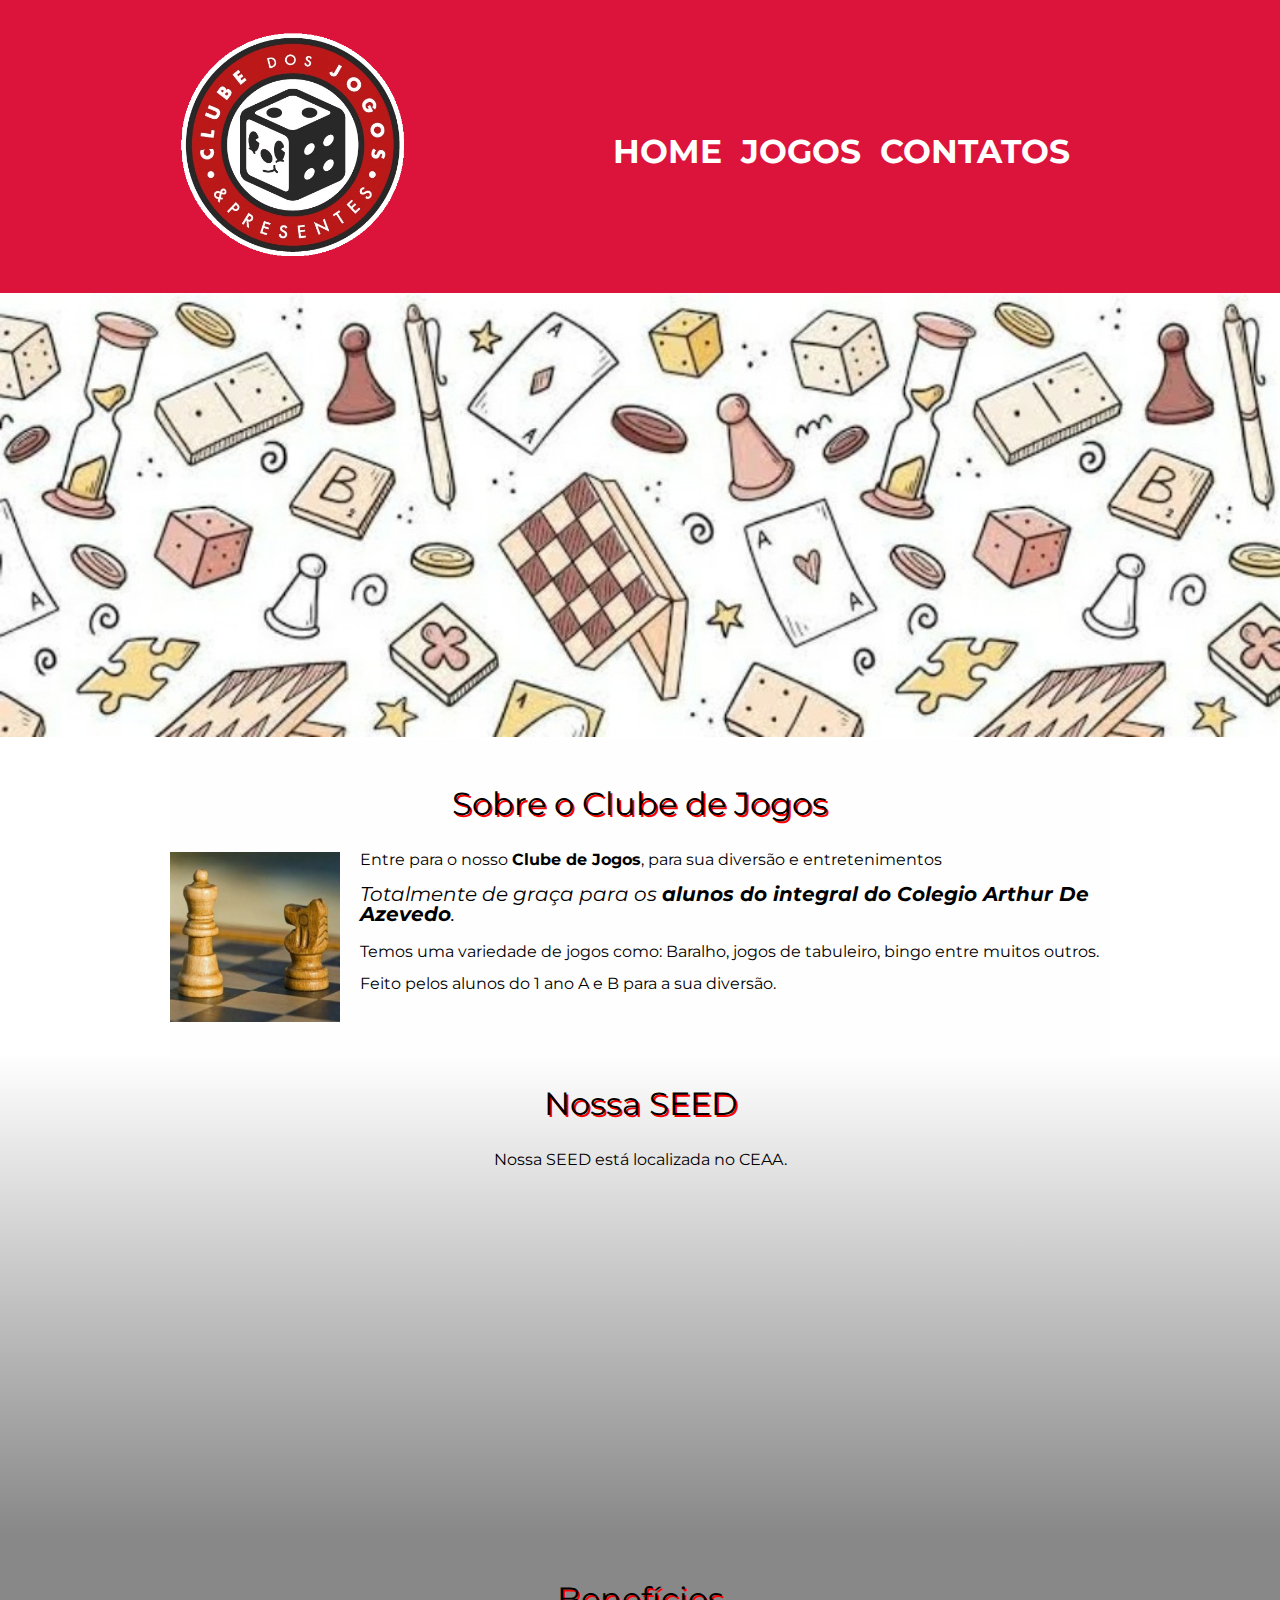
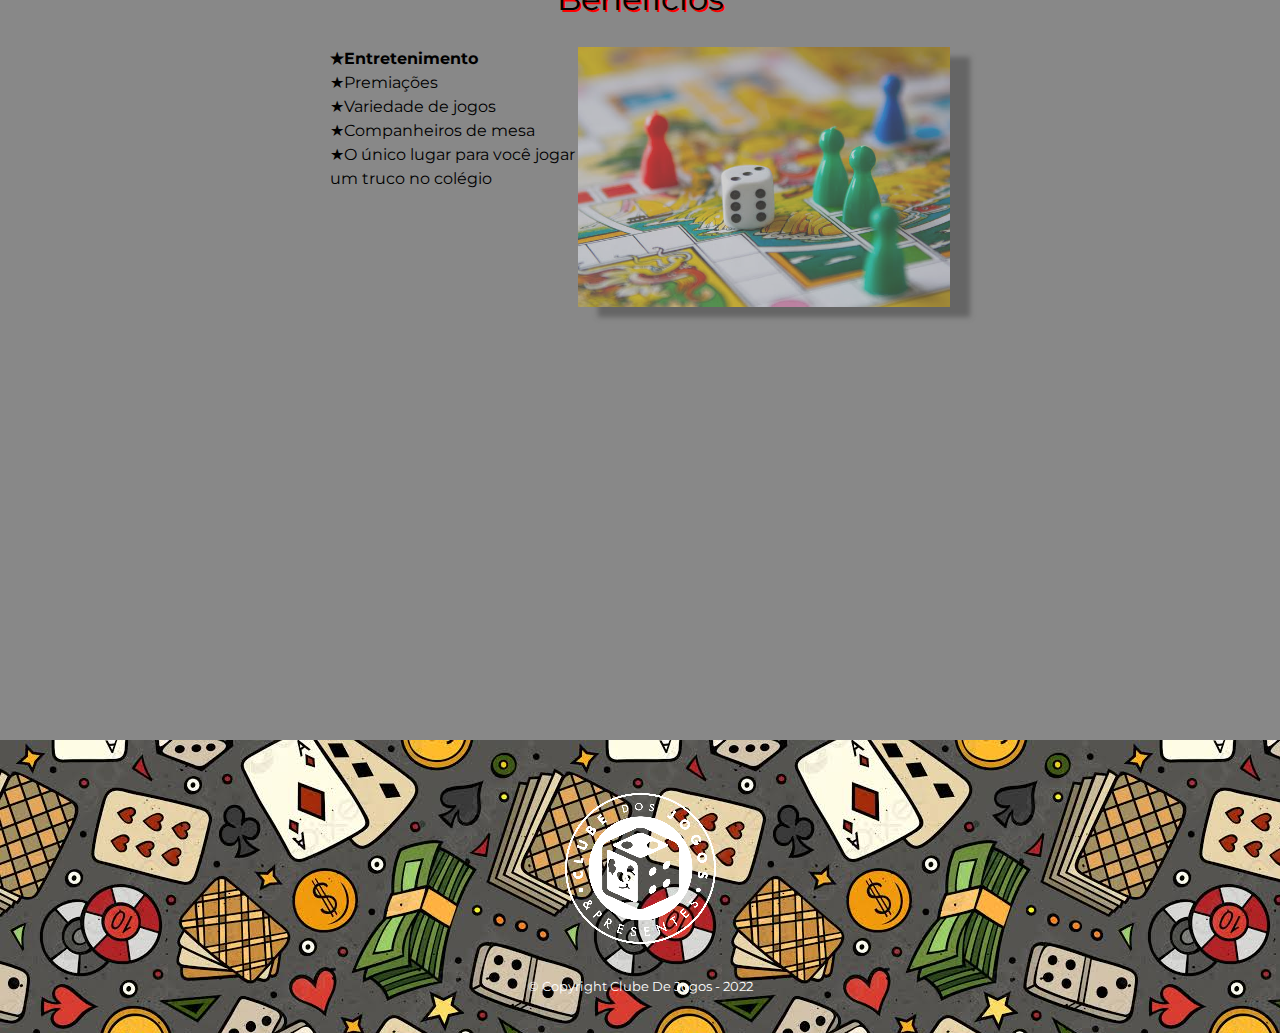
<file: Site/Index.html>
<!DOCTYPE html>
<html>

   <head>
  <meta charset="UTF-8">
  <meta name="viewport" content="width=device-width">
  <title>Clube de Jogos</title>
  <link rel="stylesheet" href="reset.css"> 
  <link rel="stylesheet" href="style.css">
  <link href="https://fonts.googleapis.com/css2?family=Montserrat:wght@200&display=swap" rel="stylesheet">
   </head>

  <body>
    <header>
     <div class="caixa">
      <h1><img src="logo.png"</h1>    
   <nav>
       <ul>
       <li><a href="Index.html">Home</a></li>
       <li><a href="jogos.html">Jogos</a></li>
       <li><a href="contatos.html">Contatos</a></li>
       </ul>
    </nav>
     </div>
     </header>

   <img class="banner" src="banner.jpeg">

     <main>
     <section class="principal">
       <h2 class= "titulo">Sobre o Clube de Jogos</h1>

     <img class="xadrez" src="xadrez.jpeg" alt="peças de xadrez">
       <p>Entre para o nosso <strong>Clube de Jogos</strong>, para sua diversão e entretenimentos</p>

       <p style="font-size: 20px"><em>Totalmente de graça para os <strong>alunos do integral do Colegio Arthur De Azevedo</strong>.</em></p>
  
       <p>Temos uma variedade de jogos como:
  Baralho, jogos de tabuleiro, bingo entre muitos outros.</p>

      <p>Feito pelos alunos do 1 ano A e B para a sua diversão.</p>
     </section>

    <section class="mapa">
     <h3 class="titulo">Nossa SEED</h3>
     <p>Nossa SEED está localizada no CEAA.</p>

     <div class="mapa-conteudo"><iframe src="https://www.google.com/maps/embed?pb=!1m18!1m12!1m3!1d3645.131672731891!2d-51.82519318523843!3d-23.991126983487668!2m3!1f0!2f0!3f0!3m2!1i1024!2i768!4f13.1!3m3!1m2!1s0x94ec5a266330f151%3A0xcb8608794cad3dd6!2sCol%C3%A9gio%20Estadual%20Arthur%20de%20Azevedo!5e0!3m2!1spt-BR!2sbr!4v1657586716653!5m2!1spt-BR!2sbr" width="100%" height="300" style="border:0;" allowfullscreen="" loading="lazy" referrerpolicy="no-referrer-when-downgrade"></iframe>
<div>
   </section>

    <section class="beneficios">
     <h4 class= "titulo">Benefícios</h3>
    <div class="conteudo">
    <ul class="lista">
       <li class="itens">Entretenimento</li>
       <li class="itens">Premiações</li>
       <li class="itens">Variedade de jogos</li>
       <li class="itens">Companheiros de mesa</li>
       <li class="itens">O único lugar para você jogar um truco no colégio</li>
    </ul><img src="tabuleiro.jpeg" class="img-beneficios">
   </div>

   <div class="video">
   <iframe width="100%" height="315" src="https://www.youtube.com/embed/svKFPZkyc0U" title="YouTube video player" frameborder="0" allow="accelerometer; autoplay; clipboard-write; encrypted-media; gyroscope; picture-in-picture" allowfullscreen></iframe>
   </div>
  
    </section>
    </main>

    <footer>
<img src="logo-branco.png">
<p class="copyright">&copy; Copyright Clube De Jogos - 2022</p>
   </footer>
    </body>

</html>
</file>
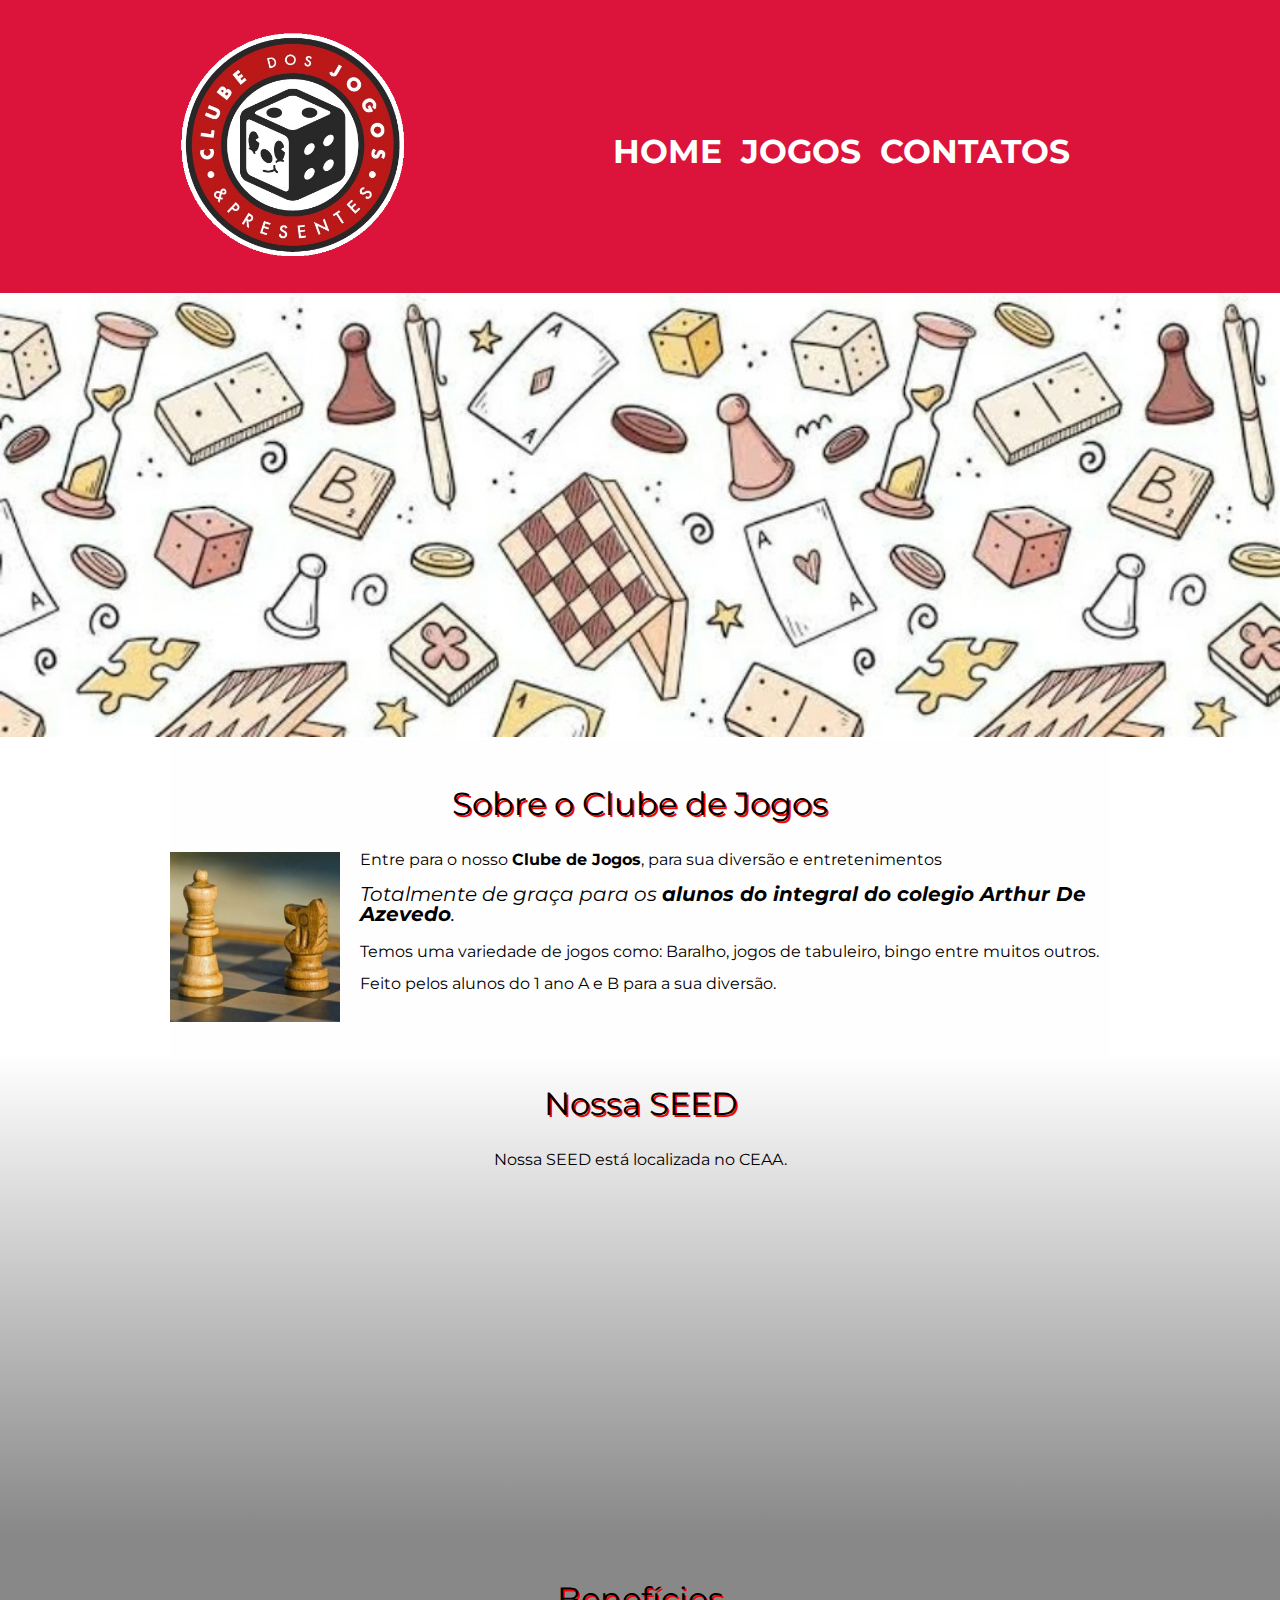
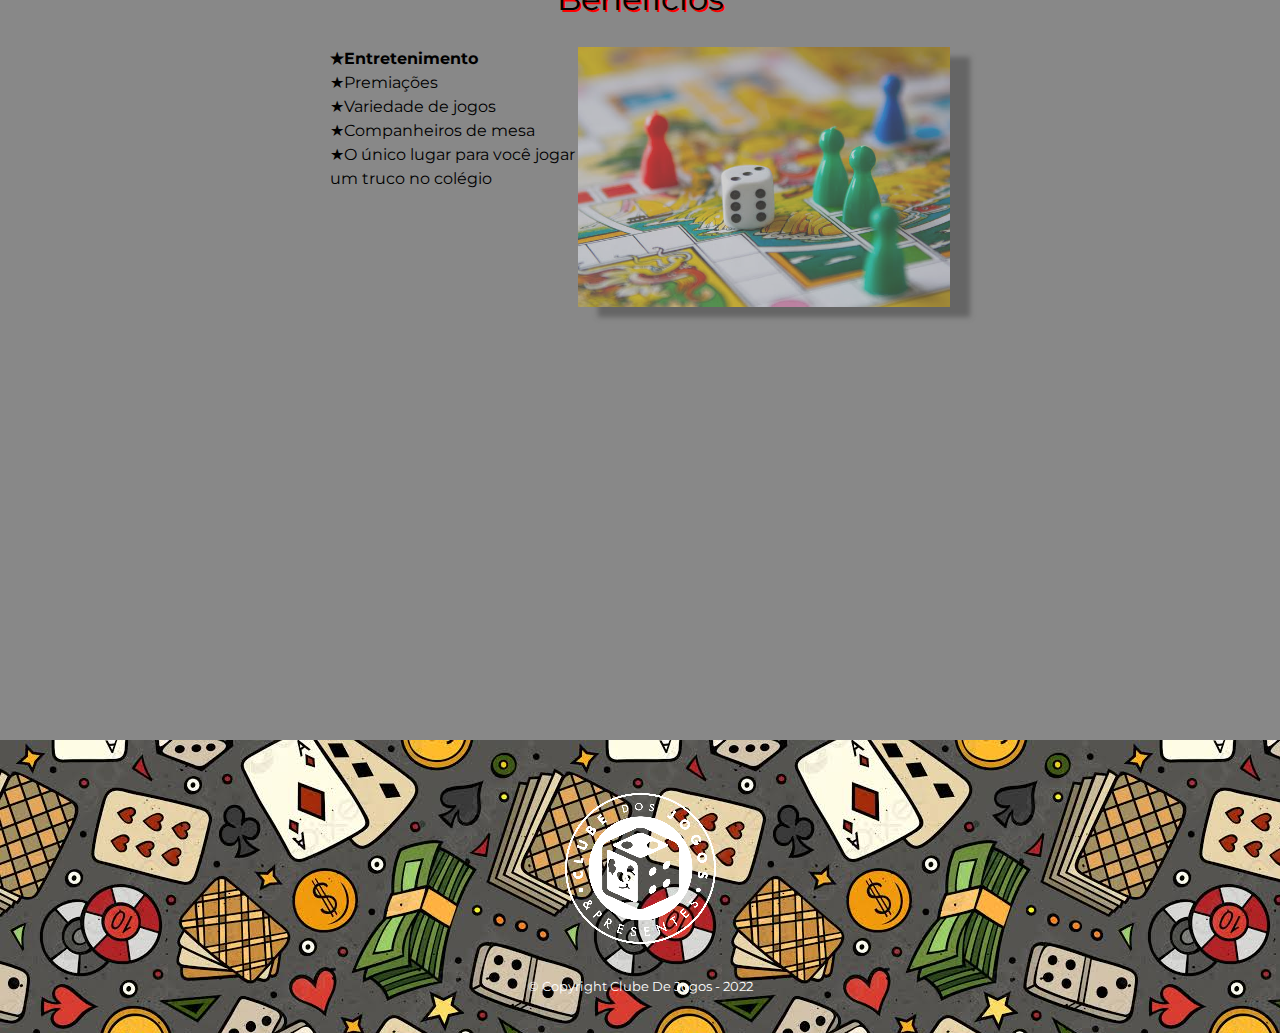
<file: Site/index.html>
<!DOCTYPE html>
<html>

   <head>
  <meta charset="UTF-8">
  <meta name="viewport" content="width=device-width">
  <title>Clube de Jogos</title>
  <link rel="stylesheet" href="reset.css"> 
  <link rel="stylesheet" href="style.css">
  <link href="https://fonts.googleapis.com/css2?family=Montserrat:wght@200&display=swap" rel="stylesheet">
   </head>

  <body>
    <header>
     <div class="caixa">
      <h1><img src="logo.png"</h1>    
   <nav>
       <ul>
       <li><a href="Index.html">Home</a></li>
       <li><a href="jogos.html">Jogos</a></li>
       <li><a href="contatos.html">Contatos</a></li>
       </ul>
    </nav>
     </div>
     </header>

   <img class="banner" src="banner.jpeg">

     <main>
     <section class="principal">
       <h2 class= "titulo">Sobre o Clube de Jogos</h1>

     <img class="xadrez" src="xadrez.jpeg" alt="peças de xadrez">
       <p>Entre para o nosso <strong>Clube de Jogos</strong>, para sua diversão e entretenimentos</p>

       <p style="font-size: 20px"><em>Totalmente de graça para os <strong>alunos do integral do colegio Arthur De Azevedo</strong>.</em></p>
  
       <p>Temos uma variedade de jogos como:
  Baralho, jogos de tabuleiro, bingo entre muitos outros.</p>

      <p>Feito pelos alunos do 1 ano A e B para a sua diversão.</p>
     </section>

    <section class="mapa">
     <h3 class="titulo">Nossa SEED</h3>
     <p>Nossa SEED está localizada no CEAA.</p>

     <div class="mapa-conteudo"><iframe src="https://www.google.com/maps/embed?pb=!1m18!1m12!1m3!1d3645.131672731891!2d-51.82519318523843!3d-23.991126983487668!2m3!1f0!2f0!3f0!3m2!1i1024!2i768!4f13.1!3m3!1m2!1s0x94ec5a266330f151%3A0xcb8608794cad3dd6!2sCol%C3%A9gio%20Estadual%20Arthur%20de%20Azevedo!5e0!3m2!1spt-BR!2sbr!4v1657586716653!5m2!1spt-BR!2sbr" width="100%" height="300" style="border:0;" allowfullscreen="" loading="lazy" referrerpolicy="no-referrer-when-downgrade"></iframe>
<div>
   </section>

    <section class="beneficios">
     <h4 class= "titulo">Benefícios</h3>
    <div class="conteudo">
    <ul class="lista">
       <li class="itens">Entretenimento</li>
       <li class="itens">Premiações</li>
       <li class="itens">Variedade de jogos</li>
       <li class="itens">Companheiros de mesa</li>
       <li class="itens">O único lugar para você jogar um truco no colégio</li>
    </ul><img src="tabuleiro.jpeg" class="img-beneficios">
   </div>

   <div class="video">
   <iframe width="100%" height="315" src="https://www.youtube.com/embed/svKFPZkyc0U" title="YouTube video player" frameborder="0" allow="accelerometer; autoplay; clipboard-write; encrypted-media; gyroscope; picture-in-picture" allowfullscreen></iframe>
   </div>
  
    </section>
    </main>

    <footer>
<img src="logo-branco.png">
<p class="copyright">&copy; Copyright Clube De Jogos - 2022</p>
   </footer>
    </body>

</html>
</file>
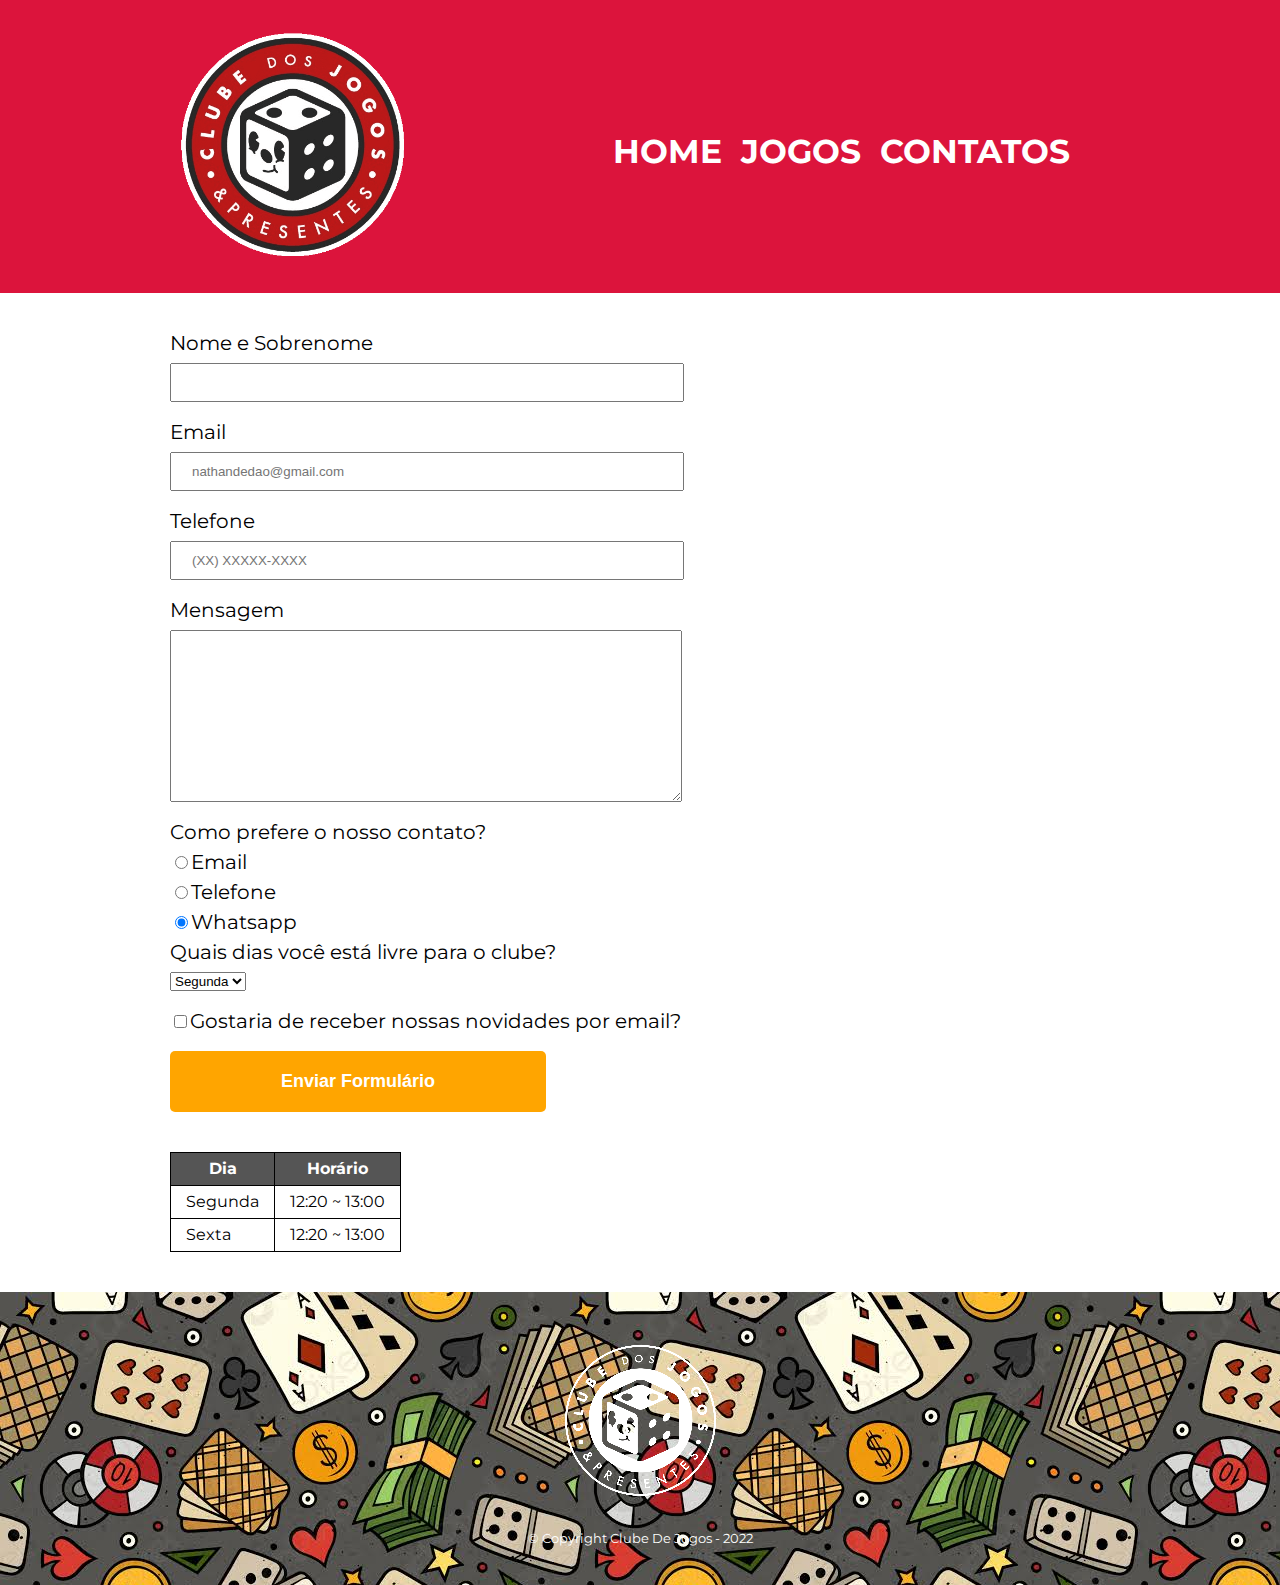
<file: Site/contatos.html>
<!DOCTYPE html>
<html>

   <head>
  <meta charset="UTF-8">
  <title>Contatos - Clube de Jogos</title>
  <link rel="stylesheet" href="reset.css">
  <link rel="stylesheet" href="style-contatos.css">
  <link href="https://fonts.googleapis.com/css2?family=Montserrat:wght@200&display=swap" rel="stylesheet">
   </head>

  <body>
    <header>
     <div class="caixa">
      <h1><img src="logo.png" alt="Logo do clube de jogos"</h1>    
   <nav>
       <ul>
       <li><a href="Index.html">Home</a></li>
       <li><a href="jogos.html">Jogos</a></li>
       <li><a href="contatos.html">Contatos</a></li>
       </ul>
    </nav>
     </div>
     </header>
     <main>
     <form>
       <label for="nomesobrenome">Nome e Sobrenome</label>
       <input type="text" id="nomesobrenome" class="input-padrao" required>
       
       <label for "email">Email</label>
       <input type="email" id="email" class="input-padrao" required placeholder="nathandedao@gmail.com">

       <label for "telefone">Telefone</label>
       <input type="tel" id "telefone" class="input-padrao" required placeholder="(XX) XXXXX-XXXX">

       <label for "mensagem">Mensagem</label>
       <textarea cols="60" rows="10" id="mensagem" class="input-padrao"></textarea>

  <fildset>
       <legend>Como prefere o nosso contato?</legend>

       <label for "radio-email"><input type="radio" name="contato" value="email" id "radio-email">Email</label>       

       <label for "radio-telefone"><input type="radio" name= "contato" value="telefone" id "radio-telefone">Telefone</label>       

       <label for "radio-whatsapp"><input type="radio" name="contato" value="whatsapp" id "radio-whatsapp" checked>Whatsapp</label>      

  </fildset>

  <fildset>
      <legend>Quais dias você está livre para o clube?</legend>
      <select>
         <option>Segunda</option>
         <option>Sexta</option>
         <option>Todo dia</option>
      </select>
  </fildset>

       <label class="checkbox"><input type="checkbox">Gostaria de receber nossas novidades por email?</label>
       <input type="submit" value="Enviar Formulário" class="enviar">
    </form>

    <table>
     <thead>
       <tr>
         <th>Dia</th>
         <th>Horário</th>
       </tr>
     </thead>
     <tbody>
       <tr>
         <td>Segunda</td>
         <td>12:20 ~ 13:00</td>
       </tr>
       <tr>
         <td>Sexta</td>
         <td>12:20 ~ 13:00</td>
      </tr>
      </tbody>
</table>
</main>   
<footer>
<img src="logo-branco.png" alt="Logo do clube de jogos">
<p class="copyright">&copy; Copyright Clube De Jogos - 2022</p>
   </footer>
    </body>
</html>
</file>
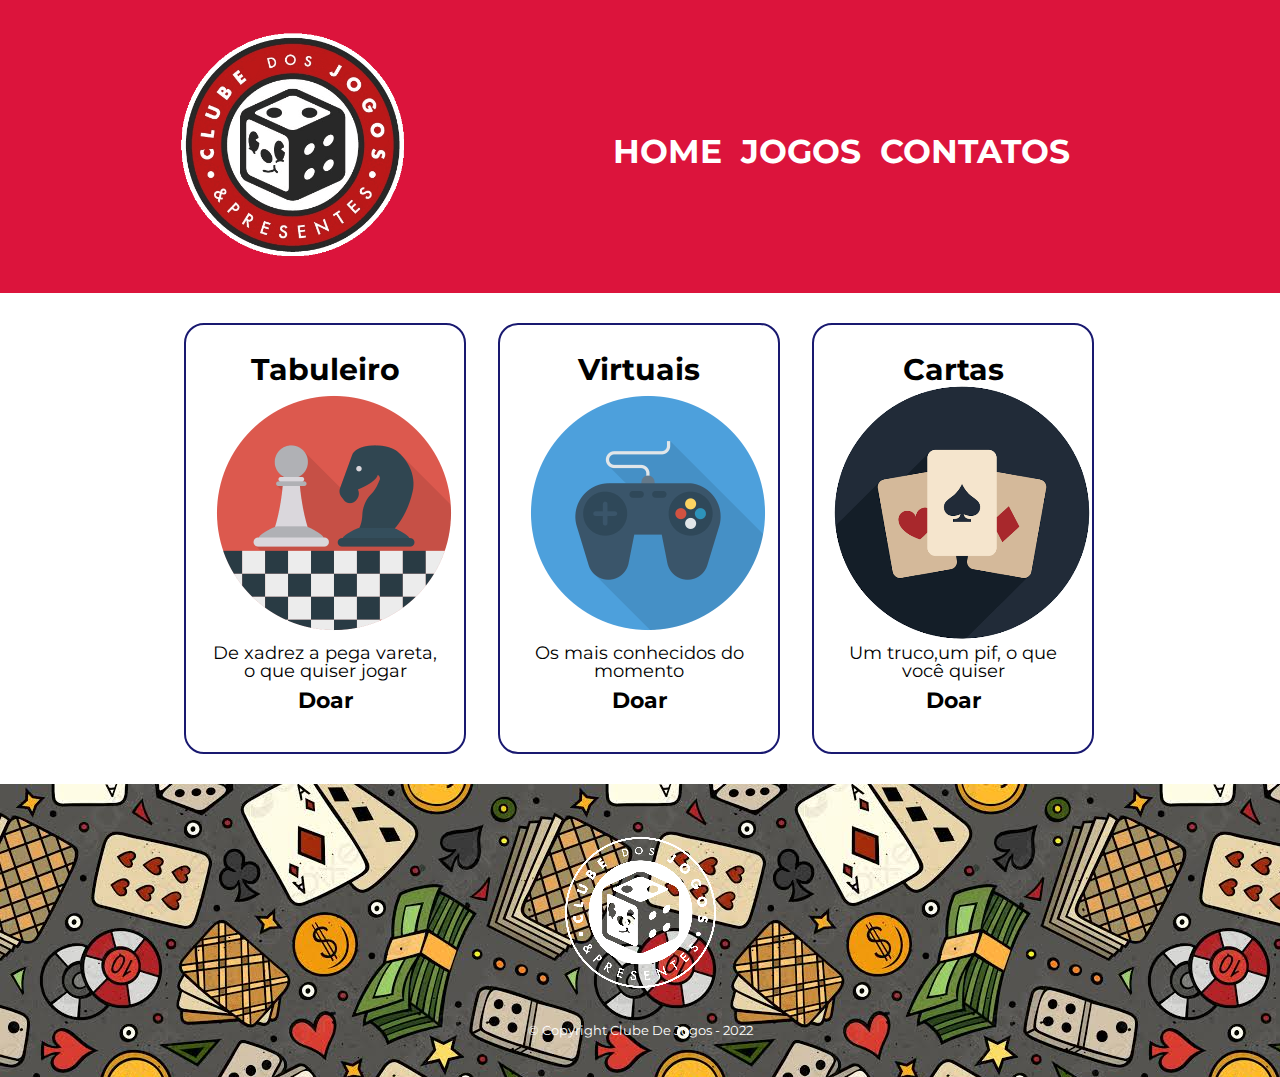
<file: Site/jogos.html>
<!DOCTYPE html>
<html>

   <head>
  <meta charset="UTF-8">
  <title>Jogos - Clube de Jogos</title>
  <link rel="stylesheet" href="reset.css">
  <link rel="stylesheet" href="style-jogos.css">
  <link href="https://fonts.googleapis.com/css2?family=Montserrat:wght@200&display=swap" rel="stylesheet">
   </head>

  <body>
    <header>
     <div class="caixa">
      <h1><img src="logo.png"</h1>    
   <nav>
       <ul>
       <li><a href="Index.html">Home</a></li>
       <li><a href="jogos.html">Jogos</a></li>
       <li><a href="contatos.html">Contatos</a></li>
       </ul>
    </nav>
     </div>
     </header>

    <main>
      <ul class="jogos">
     <li>
  <h2>Tabuleiro</h2>
<img src="tabuleiro.png">
<p class="descricao">De xadrez a pega vareta, o que quiser jogar</p>
<p class="doar">Doar</p>


</li>
     <li>

<h2>Virtuais</h2>
<img src="controle.png">
<p class="descricao">Os mais conhecidos do momento</p>
<p class="doar">Doar</p>
</li>
     <li>

<h2>Cartas</h2>
<img src="baralho.png">
<p class="descricao">Um truco,um pif, o que você quiser</p>
<p class="doar">Doar</p>
</li>

      </ul>
    </main>

    <footer>
<img src="logo-branco.png">
<p class="copyright">&copy; Copyright Clube De Jogos - 2022</p>
   </footer>
    </body>
</html>
</file>
<file: Site/style.css>
body {
font-family: 'Montserrat', sans-serif;
}

header {
background: #DC143C;
padding: 20px 0;
}

.caixa {
position: relative;
width: 940px;
margin: 0 auto;
}

nav{
position: absolute;
top: 115px;
right: 40px;
}

nav li {
display: inline;
margin: 0 0 0 15px;
}

nav a {
text-transform: uppercase;
color: #FFFFFF;
font-weight: bold;
font-size: 33px;
text-decoration: none;
}

nav a:hover {
color:#32CD32;
text-decoration:underline;
}

.banner{
width: 100%;
}

.titulo {
text-align: center;
font-size: 2em;
margin: 0 0 1em;
clear: left;
color: #000000;
text-shadow: 2px 2px #FF0000;
}

.principal p {
margin: 0 0 1em;
}

.principal {
    padding: 3em 0;
    background: #FEFEFE;
    width: 940px;
    margin: 0 auto;
} 

.principal:fist-letter {
font-weight: bold;
}


.principal strong {
font-weight: bold;
}

.principal em {
font-style: italic;
}

.xadrez {
width: 170px;
float: left;
margin: 0 20px 20px 0;
}

.mapa {
padding: 2em 0;
background: linear-gradient(#FEFEFE, #888888);
}

.mapa p {
margin: 0 0 2em;
text-align: center;
}

.mapa-conteudo {
width: 940px;
margin: 0 auto;
}
.conteudo {
width: 620px;
margin: 0 auto;
}

.lista {
width: 40%;
display: inline-block;
vertical-align: top;
}

.itens {
line-height: 1.5;
}

.itens:first-child {
font-weight: bold;
}

.itens:before {
content: "★";
}

.beneficios {
padding: 3em 0;
background: #888888;
}

.img-beneficios {
width: 60%;
opacity: 0.6;
transition:300ms;
box-shadow: 20px 10px 5px #4F4F4F;
}

.img-beneficios:hover {
opacity: 0.8;

}

.video {
width: 560px;
margin: 2em auto;
}
footer {
text-align: center;
background: url("bg.jpeg");
padding: 40px 0;
}

.copyright {
color: #FFFFFF;
font-size: 13px;
margin: 20px 0 0;
}

@media screen and (max-width: 480px) {
.caixa, .principal, .conteudo, .mapa-conteudo, .video {
width: auto;
}

h1 {
text-align: center;
}

nav {
position: static;
}

.itens, .img-beneficios {
width: 100%;
}

}
</file>
<file: Site/style-contatos.css>
body {
font-family: 'Montserrat', sans-serif;
}

header {
background: #DC143C;
padding: 20px 0;
}

.caixa {
position: relative;
width: 940px;
margin: 0 auto;
}

nav{
position: absolute;
top: 115px;
right: 40px;
}

nav li {
display: inline;
margin: 0 0 0 15px;
}

nav a {
text-transform: uppercase;
color: #FFFFFF;
font-weight: bold;
font-size: 33px;
text-decoration: none;
}

nav a:hover{
color:#32CD32;
text-decoration:underline;
}

main {
width: 940px;
margin: 0 auto;
}

form {
margin: 40px 0;
}

form label, form legend {
display: block;
font-size: 20px;
margin: 0 0 10px;
}

.input-padrao {
display: block;
margin: 0 0 20px;
padding: 10px 20px;
width: 50%;
}

.checkbox {
margin: 20px 0;
}

.enviar{
width: 40%;
padding:20px 0;
background: orange;
color: white;
font-weight: bold;
font-size: 18px;
border: none;
border-radius: 5px;
transition: 1s all;
cursor: pointer;
}

.enviar:hover {
background: darkorange;
tranform: scale(1.2)
}

table {
margin: 20px 0 40px;
}

thead {
background: #555555;
color: white;
font-weight: bold;
}

th, td {
border: 1px solid #000000;
padding: 8px 15px;
}

footer {
text-align: center;
background: url("bg.jpeg");
padding: 40px 0;
}

.copyright {
color: #FFFFFF;
font-size: 13px;
margin: 20px 0 0;
}
</file>
<file: Site/style-jogos.css>
body {
font-family: 'Montserrat', sans-serif;
}

header {
background: #DC143C;
padding: 20px 0;
}

.caixa {
position: relative;
width: 940px;
margin: 0 auto;
}

nav{
position: absolute;
top: 115px;
right: 40px;
}

nav li {
display: inline;
margin: 0 0 0 15px;
}

nav a {
text-transform: uppercase;
color: #FFFFFF;
font-weight: bold;
font-size: 33px;
text-decoration: none;
}

nav a:hover{
color:#32CD32;
text-decoration:underline;
}

.jogos {
width: 940px;
margin: 0 auto;
padding: 30px 0;
}
.jogos li {
display: inline-block;
text-align: center;
width: 30%;
vertical-align: top;
margin: 0 1.5%;
padding: 30px 20px;
box-sizing: border-box;
border: 2px solid #191970;
border-radius: 20px;
}

.jogos li:hover {
border-color: #32CD32;
}

.jogos li:active {
border-color: #FF6347;
}

.jogos li:hover h2 {
font-size: 35px;
}

.jogos h2 {
font-size: 30px;
font-weight: bold;
}

.descricao {
font-size: 18px;
}

.doar {
font-size: 22px;
font-weight: bold;
margin: 10px 0;
}

footer {
text-align: center;
background: url("bg.jpeg");
padding: 40px 0;
}

.copyright {
color: #FFFFFF;
font-size: 13px;
margin: 20px 0 0;
}
</file>
